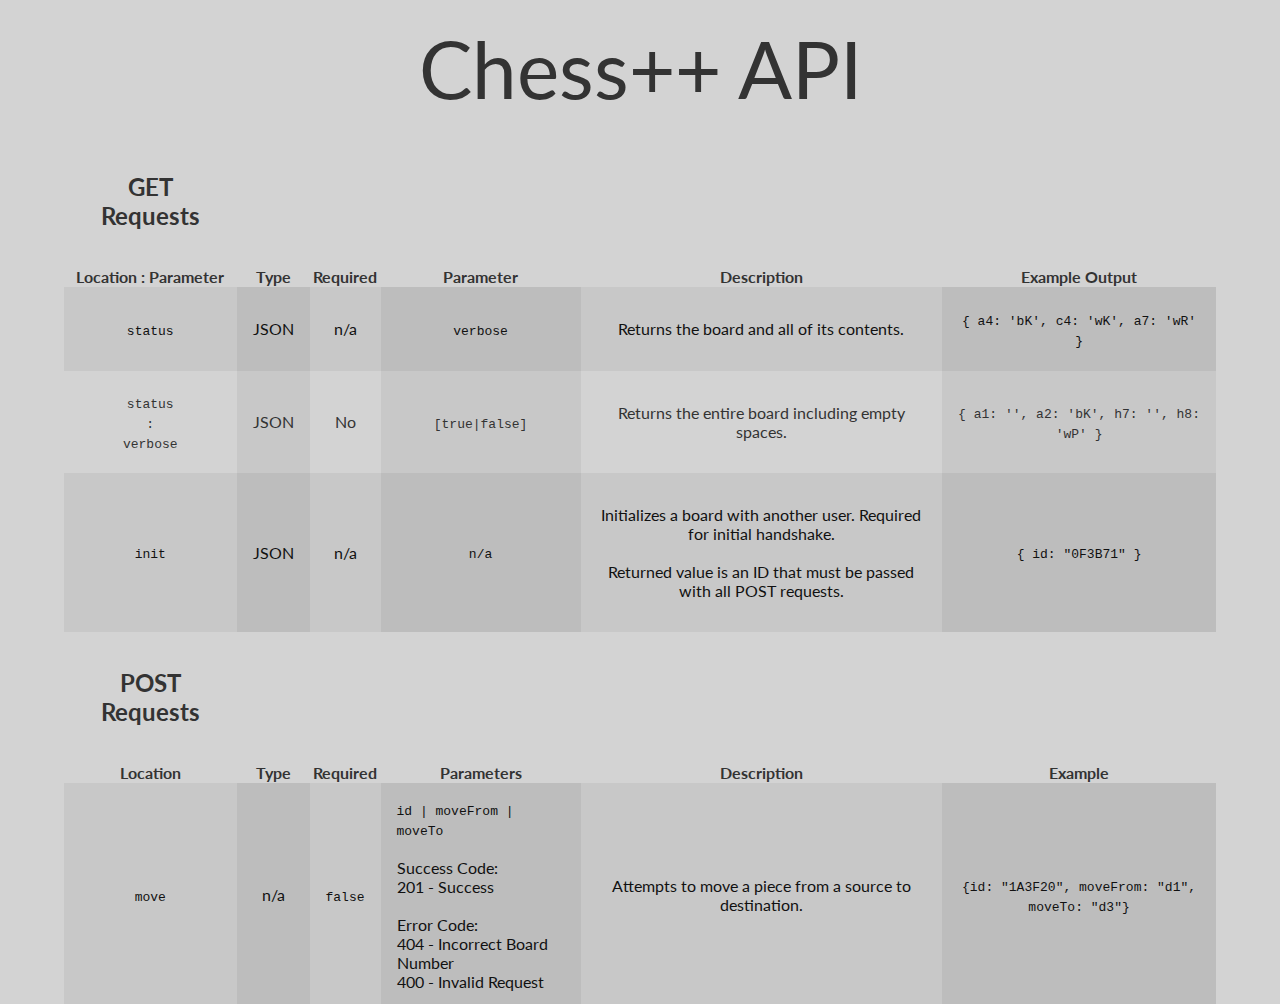
<file: static/api.html>
<!DOCTYPE html>
<html lang="en" style="background: #d3d3d3;">
  <head>
    <!-- Basic Page Needs
    –––––––––––––––––––––––––––––––––––––––––––––––––– -->
    <meta charset="utf-8">
    <title>PIEEE Chess</title>
    <meta name="description" content="Chess++ API">

    <!-- Mobile Specific Metas
    –––––––––––––––––––––––––––––––––––––––––––––––––– -->
    <meta name="viewport" content="width=device-width, initial-scale=1.0">

    <!-- CSS
    –––––––––––––––––––––––––––––––––––––––––––––––––– -->
	<style>
		@import url(http://fonts.googleapis.com/css?family=Lato:600,400,300);
		html, body {
			height: auto;
			width: 100%;
			height: 100%;
			margin: 0;
			padding: 0;
			font-family: Avenir, Lato, Helvetica, Arial, sans-serif;
			font-weight: 400;
			letter-spacing: 0;
			color: #d3d3d3;
			background: #333;
			-webkit-font-smoothing: antialiased;
			text-rendering: optimizeLegibility;
		}

		a:link, a:visited, a:hover, a:active {
			text-decoration: none;
			color: #fff;
		}
		a:link, a:hover, a:active, a:visited { text-decoration: none; color: inherit; outline: none;}
		html {
			box-sizing: border-box;
		}
		*, *:before, *:after {
			box-sizing: inherit;
		}
		.title {
			text-align: center;
			margin: 0 auto;
			font-size: 5em;
			padding: 20px;
		}

		thead > tr > th {
			padding: 1em;
		}
		table {
			color: #333;
			width: 90%;
			margin: 0em auto;
		}
		td{
			text-align: center;
			font-size: 1em;
			padding: 1em;
		}


		td:nth-child(2n) {
			background: rgba(0,0,0,0.05);
		}

		tr:nth-child(2n) {
			background: rgba(0,0,0,0.05);
			color: #111;
		}
	</style>

    <!-- Scripts
    –––––––––––––––––––––––––––––––––––––––––––––––––– -->
  </head>
  <body style="background: #d3d3d3;">

  <div class="title" style="color: #333;">Chess++ API</div>
<table cellspacing="0">
<thead>

</thead>
<thead>
<tr>
  <th><h2>GET Requests</h2></th>
  <th></th>
  <th></th>
  <th></th>
  <th></th>
</tr>
</thead>
<tbody>
<tr>
  <th>Location : Parameter</th>
  <th>Type</th>
  <th>Required</th>
  <th>Parameter</th>
  <th>Description</th>
  <th>Example Output</th>
</tr>
<tr id="">
  <td>
    <p><code>status</code></p>
  </td>
  <td>JSON</td>
  <td>n/a</td>
  <td>
    <code>verbose</code>
    <br>
  </td>
  <td>
    <p>Returns the board and all of its contents.</p>
  </td>
  <td>
  <code>{
    a4: 'bK',
    c4: 'wK',
    a7: 'wR'
  }</code>
  </td>
</tr>
<tr id="">
  <td><code>status<br>:<br>verbose</code>
  </td>
  <td>JSON</td>
  <td>No</td>
  <td>
    <code>[true|false]</code>
  </td>
  <td>
    <p>Returns the entire board including empty spaces.</p>
  </td>
  <td>
  <code>{ a1: '', a2: 'bK',  h7: '', h8: 'wP' }</code>
  </td>
</tr>
<tr id="">
  <td>
    <p><code>init</code></p>
  </td>
  <td>JSON</td>
  <td>n/a</td>
  <td>
    <code>n/a</code>
    <br>
  </td>
  <td>
    <p>Initializes a board with another user. Required for initial handshake. <br><br>Returned value is an ID that must be passed with all POST requests.</p>
  </td>
  <td>
  <code>{ id: "0F3B71" }</code>
  </td>
</tr>
<thead>
<tr>
  <th><h2>POST Requests</h2></th>
  <th></th>
  <th></th>
  <th></th>
  <th></th>
</tr>

</thead>
<tr>
  <th>Location</th>
  <th>Type</th>
  <th>Required</th>
  <th>Parameters</th>
  <th>Description</th>
  <th>Example</th>
</tr>
<tr id="">
  <td>
    <p><code>move</code></p>
  </td>
  <td>n/a</td>
  <td><code>false</code></td>
  <td style="text-align: left">
    <code>id | moveFrom | moveTo</code>
    <br><br>Success Code: <br>201 - Success
    <br><br>Error Code: <br>404 - Incorrect Board Number
    <br>400 - Invalid Request

  </td>
  <td>
    Attempts to move a piece from a source to destination.
  </td>
  <td>
    <code>{id: "1A3F20", moveFrom: "d1", moveTo: "d3"}</code>
  </td>
</tr>
</tbody>
</table>


    </div>
    <script type="application/javascript">
    </script>
    <script src=""></script>
  </body>
</html>
</file>
